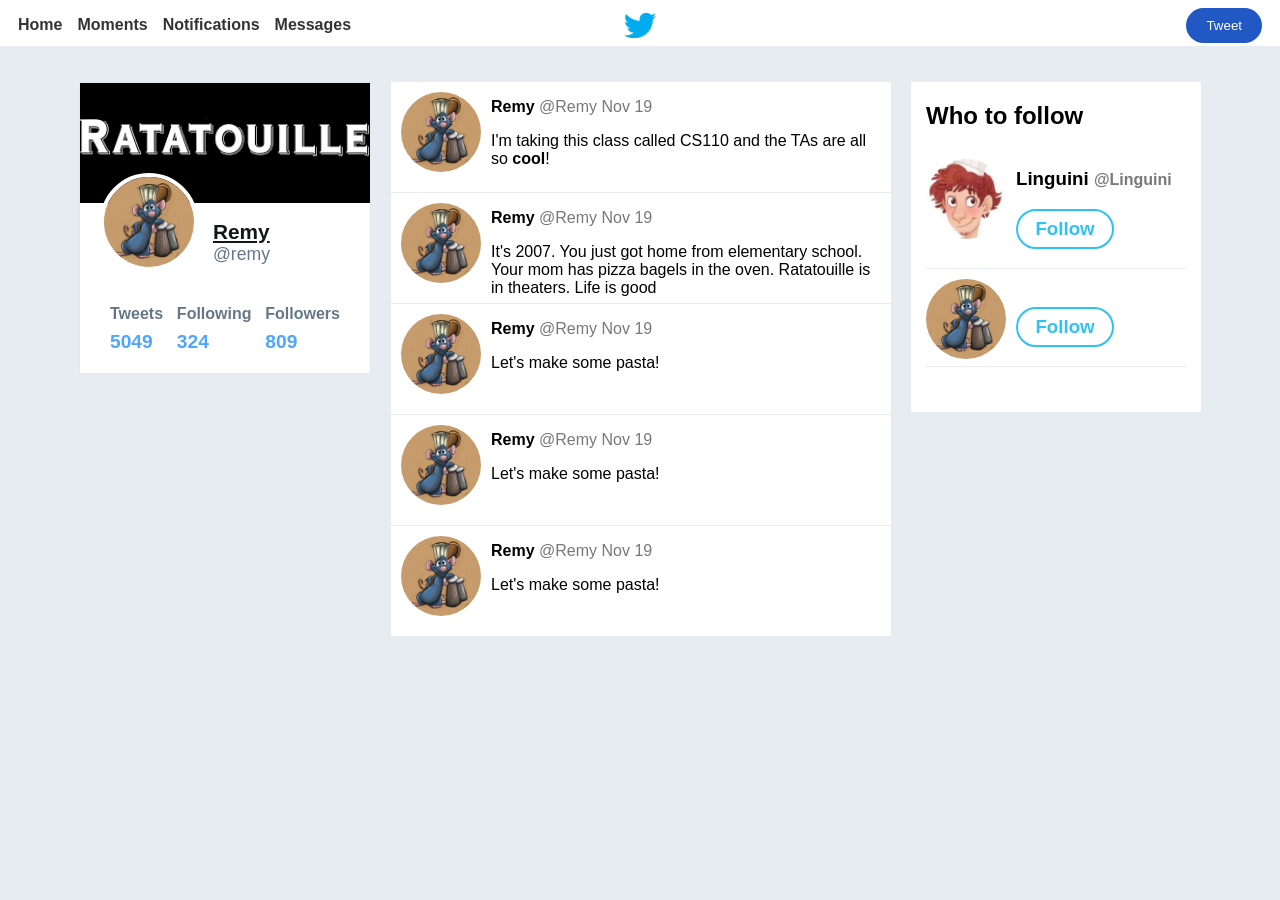
<file: lab1-files/index.html>
<!DOCTYPE html>
<html>

<head>
  <title></title>
  <link rel="stylesheet" type="text/css" href="index.css">

</head>

<body>
  <header>
    <div role="navigation">
      <a href="#main-content" class="skip-link">Jump to main content</a>
    <nav class="navbar">

      <ul class="menu">
        <li class="item"><a href="#">Home</a></li>
        <li class="item"><a href="#">Moments</a></li>
        <li class="item"><a href="#">Notifications</a></li>
        <li class="item"><a href="#">Messages</a></li>
      </ul>

      <img
        src="./images/twitter-logo.png"
        alt="Logo"
        class="logo"
      />

      <button>Tweet</button>
    </nav>
    </div>
  </header>

  <!-- TODO: Create HTML elements for Twitter mockup inside body -->
  <div class="content-wrapper" id="main-content">
    <div class="content-left">

  <div class="cover-picture">
    <img src="./images/ratatouille-banner.png" alt="Cover Banner">
  </div>

  <div class="profile-info-row">
    <div class="profile-pic">
      <img src="./images/ratatouille.jpg" alt="Remy">
    </div>
    <div class="profile-text">
      <p class="name"><u><b>Remy</b></u></p>
      <p class="handle">@remy</p>
    </div>
  </div>
  <div class="profile-stats">
    <div class="stat">
      <span class="stat-label">Tweets</span>
      <span class="stat-value">5049</span>
    </div>
    <div class="stat">
      <span class="stat-label">Following</span>
      <span class="stat-value">324</span>
    </div>
    <div class="stat">
      <span class="stat-label">Followers</span>
      <span class="stat-value">809</span>
    </div>
  </div>

</div>
    <div class="Content-Center" role="main">
      <div class="tweet">
        <div class="Profile_Pic"><img src="./images/ratatouille.jpg" alt="Remy"></div>
        <div class="tweet-content"><p><b>Remy</b> <small class="at">@Remy Nov 19</small></p>
        <p>I'm taking this class called CS110 and the TAs are all so <span style="font-weight: bold">cool</span>!</p></div>
      </div>

      <div class="tweet">
        <div class="Profile_Pic"><img src="./images/ratatouille.jpg" alt="Remy"></div>
        <div class="tweet-content"><p><b>Remy</b> <small class="at">@Remy Nov 19</small></p>
        <p>It's 2007. You just got home from elementary school. Your mom has pizza bagels in the oven. Ratatouille is in theaters. Life is good</p></div>
      </div>

      <div class="tweet">
        <div class="Profile_Pic"><img src="./images/ratatouille.jpg" alt="Remy"></div>
        <div class="tweet-content"><p><b>Remy</b> <small class="at">@Remy Nov 19</small></p>
        <p>Let's make some pasta!</p></div>
      </div>

      <div class="tweet">
        <div class="Profile_Pic"><img src="./images/ratatouille.jpg" alt="Remy"></div>
        <div class="tweet-content"><p><b>Remy</b> <small class="at">@Remy Nov 19</small></p>
        <p>Let's make some pasta!</p></div>
      </div>

      <div class="tweet">
        <div class="Profile_Pic"><img src="./images/ratatouille.jpg" alt="Remy"></div>
        <div class="tweet-content"><p><b>Remy</b> <small class="at">@Remy Nov 19</small></p>
        <p>Let's make some pasta!</p></div>
      </div>
    
    </div>
    <div class="Content-Right">
      <h2 class="follow-suggestions">Who to follow</h2>

      <div class="profile-suggestion">
        <div class="Profile_Pic"><img src="./images/linguini.png" alt="Linguini"></div>
        <div>
          <h3>Linguini <small class="at">@Linguini</small></h3>
          <h3 class="follow-button">Follow</h3>
        </div>
      </div>

      <div class="profile-suggestion">
        <div class="Profile_Pic"><img src="./images/ratatouille.jpg" alt="Remy"></div>
        <div>
          <div class="placeholder"></div>
          <h3 class="follow-button">Follow</h3>
        </div>
      </div>
    </div>
  </div>

</body>

</html>
</file>
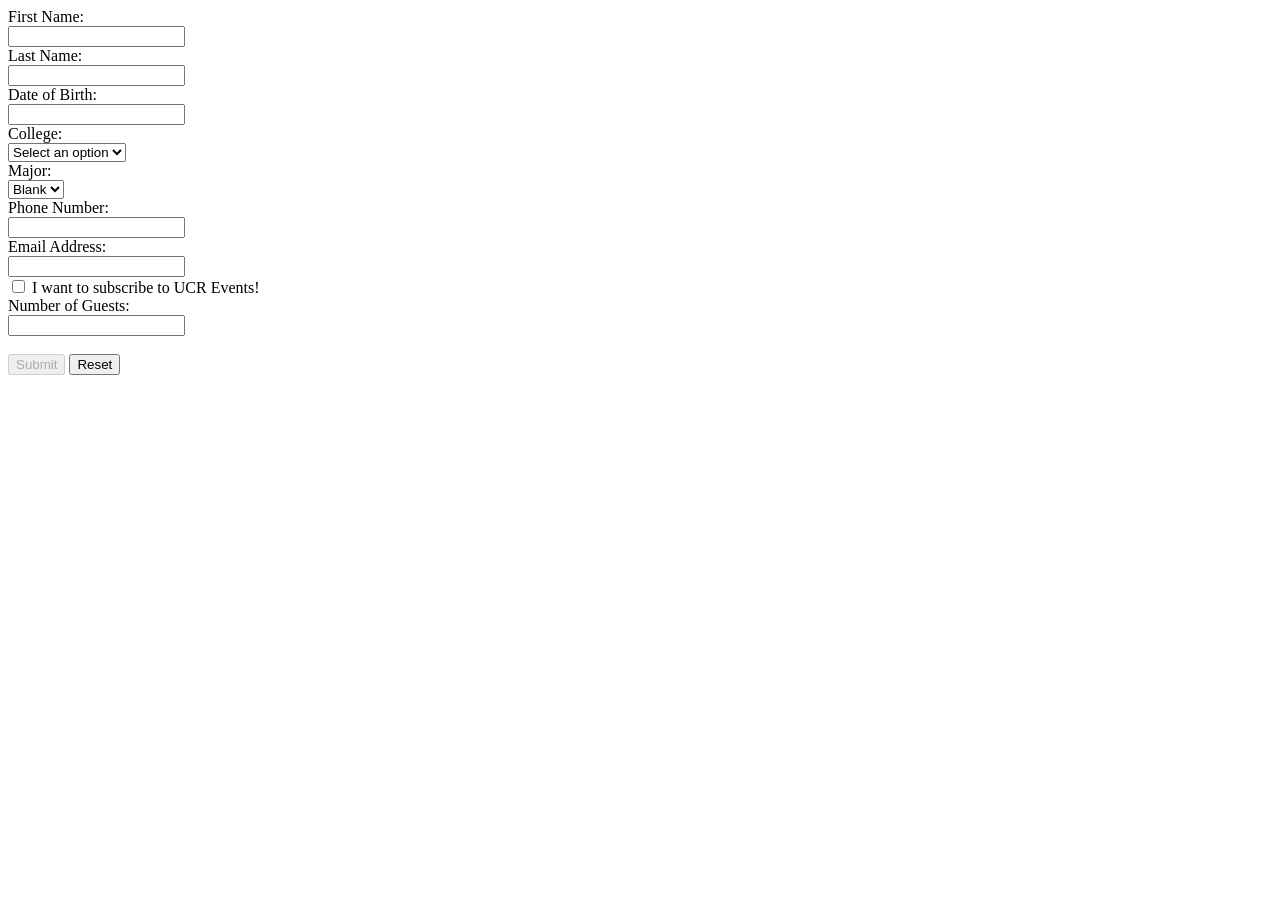
<file: part2/index.html>
<!DOCTYPE html>
<html lang="en">

<head>
    <title>Highlander Day Form</title>
    <link rel="stylesheet" type="text/css" href="style.css">

</head>


<body>
    <script src="form.js"></script>

    <form>
        <label for="fname">First Name: </label><br>
        <input type="text" id="fname" name="fname" onblur="validateName(this, 'Your first name must only consist of letters and cannot be empty.')"><span class="message"></span><br>

        <label for="lname">Last Name: </label><br>
        <input type="text" id="lname" name="lname" onblur="validateName(this, 'Your last name must only consist of letters and cannot be empty.')"><span class="message"></span><br>

        <label for="dob">Date of Birth: </label><br>
        <input type="text" id="dob" name="dob" onblur="validateBirthDate(this, 'You must enter a valid birth date in the form MM/DD/YYYY and be at least 16 years old.')"><span class="message"></span><br>

        <label for="college">College: </label><br>
        <select id="college" name="college" onclick="getMajors()">
            <option value="default">Select an option</option>
            <option value="bcoe">BCOE</option>
            <option value="cnas">CNAS</option>
            <option value="chass">CHASS</option>
            <option value="sob">SOB</option>
            <option value="spp">SPP</option>
            <option value="soe">SOE</option>
        </select><br>

        <label for="major">Major: </label><br>
        <select id="major" name="major">
        </select><br>

        <script>
            getMajors();
        </script>

        <label for="phonenum">Phone Number: </label><br>
        <input type="text" id="phonenum" name="phonenum" onblur="validatePhone(this, 'The phone number must consist of ten digits.')"><span class="message"></span><br>

        <label for="email">Email Address: </label><br>
        <input type="text" id="email" name="email" onblur="validateEmail(this, 'The input must be a valid email.')"><span class="message"></span><br>

        <input type="checkbox" id="subscribe" name="subscribe" value="Subscribe">
        <label for="subscribe">I want to subscribe to UCR Events!</label><br>

        <label for="guests">Number of Guests: </label><br>
        <input type="number" id="guests" name="guests" onblur="validateGuests(this, 'The number of guests must be at least 1.')"><span class="message"></span><br>


        <br>
        <button type="button" onclick="submitForm()" id="submit" disabled>Submit</button>

        <button type="button" onclick="resetForm()">Reset</button>



    </form>


</body>






</html>
</file>
<file: lab1-files/index.css>
/* Feel free to edit CSS of body if you'd like. We provide you the light gray background color and font family in the body styling */
body {
  font-family: "Helvetica Neue",Helvetica,Arial,sans-serif;
  margin: 0;
  background-color: #e6ecf0;
}

.skip-link {
  display: none;
}

/* TODO: Create CSS for your Twitter Mockup */
.navbar {
  display: grid;
  grid-template-columns: 1fr auto 1fr; 
  background: #fff;
  padding: 8px 18px;
  margin: 0;
  width: 100%;
  height: 46px;
  box-sizing: border-box;
  align-items: center;
  position: fixed;
  top: 0;
  left: 0;
  right: 0;
  z-index: 100;
}

.logo {
  width: 2rem;
  justify-self: center; /* Centers the logo perfectly inside the middle column */
}

.menu {
  display: flex;
  list-style-type: none;
  margin: 0;
  padding: 0;
}

.item {
  margin: 0 15px 0 0; /* Adjusted slightly so the left side is flush, pushing margin to the right */
  border-bottom-width: 2px;
  border-top-width: 0px;
  border-left-width: 0px;
  border-right-width: 0px;
  border-style: solid;
  border-color: white;
}

.item:hover {
  border-color: #2258c3;
}

.item a {
  text-decoration: none;
  color: #333;
  font-weight: bold;
}

.item a:hover {
  color: #2258c3;
}

button {
  background-color: #2258c3;
  color: white;
  border: none;
  padding: 10px 20px;
  border-radius: 20px;
  cursor: pointer;
  justify-self: end;

}

button:hover {
  background-color: #fd2df3;
}
.Tweet {
  margin-left: auto;
}

.content-wrapper {
  padding-top: 2%;
  max-width: 1190px;
  margin: 56px auto;
  background-color: #E6ECF0;
  display: flex;
  justify-content: center;
}
/* Main Container */
.content-left {
  width: 290px;
  height:fit-content;
  background-color: white;
  font-family: Arial, sans-serif;
  border: 1px solid #e1e8ed;
  position: relative; /* Acts as an anchor for the absolutely positioned cover */
}

.cover-picture {
  position: absolute; 
  top: 0;
  left: 0;
  width: 100%;
  height: 120px; 
  z-index: 1; 
  background-color: black;
}

.cover-picture img {
  width: 100%;
  height: 100%;
  object-fit:contain; 
}

.profile-info-row {
  position: relative; 
  z-index: 2;
  padding-top: 90px; 
  padding-left: 20px;
  display: flex;
  align-items: flex-end;
}

.profile-pic img {
  width: 90px;
  height: 90px;
  border-radius: 50%; 
  border: 4px solid white; 
}

.profile-text {
  margin-left: 15px;
  z-index: 4;
  margin-bottom: 10px;
}

.profile-text .name {
  margin: 0;
  font-size: 1.3rem;
  color: #14171a;
}

.profile-text .handle {
  margin: 0;
  color: #657786;
  font-size: 1.1rem;
}

/* --- ROW 3: Profile Stats --- */
.profile-stats {
  display: flex;
  justify-content: space-between; 
  padding: 20px 30px;
  margin-top: 10px;
}

.stat {
  display: flex;
  flex-direction: column; 
}

.stat-label {
  color: #657786;
  font-weight: bold;
  font-size: 1rem;
  margin-bottom: 8px;
}

.stat-value {
  color: #4da6ff; 
  font-weight: bold;
  font-size: 1.2rem;
}


.Profile_Pic img {
  border-radius: 50%;
  width: 80px; 
  height: 80px;
  margin-top: 10px;
}

.Content-Center {
  width: 500px;
  display: flex;
  flex-direction: column;
  background-color: white;
  margin-left: 20px;
  margin-right: 20px;
}

.tweet {
  height: 100px;
  display: flex;
  padding-left: 10px;
  padding-right: 10px;
  padding-bottom: 10px;
  border-bottom: 1px solid #e6ecf0;
  min-height: 51px;
}

.tweet-content {
  margin-left: 10px;
}

.Content-Right{
  width: 290px;
  height: 330px;
  background-color: white;
  display: flex;
  flex-direction: column;
}

.follow-suggestions {
  margin-left: 15px;
  margin-right: 15px;
}

@media screen and (max-width: 1200px) {
  .Content-Right {
    display: none;
  }
}

.follow-button {
  color: rgb(45, 194, 244);
  border: 2px solid rgb(45, 194, 244);
  border-radius: 20px;
  padding: 7px;
  width: 80px;
  text-align: center;
}

.follow-button:hover {
  background-color: rgb(10, 55, 94);
  border-color: rgb(10, 55, 94);
}

.profile-suggestion {
  display: flex;
  gap: 10px;
  border-bottom: 1px solid #e6ecf0;
  margin-left: 15px;
  margin-right: 15px;
}

.placeholder {
  height: 20px;
}

.at {
  color: rgb(120, 120, 120);
  font-size: 16px;
}

.line {
  width: 100%;
}

.profile-stats{
  color:blue
}
</file>
<file: part2/style.css>
.message {
    color: red;
}
</file>
